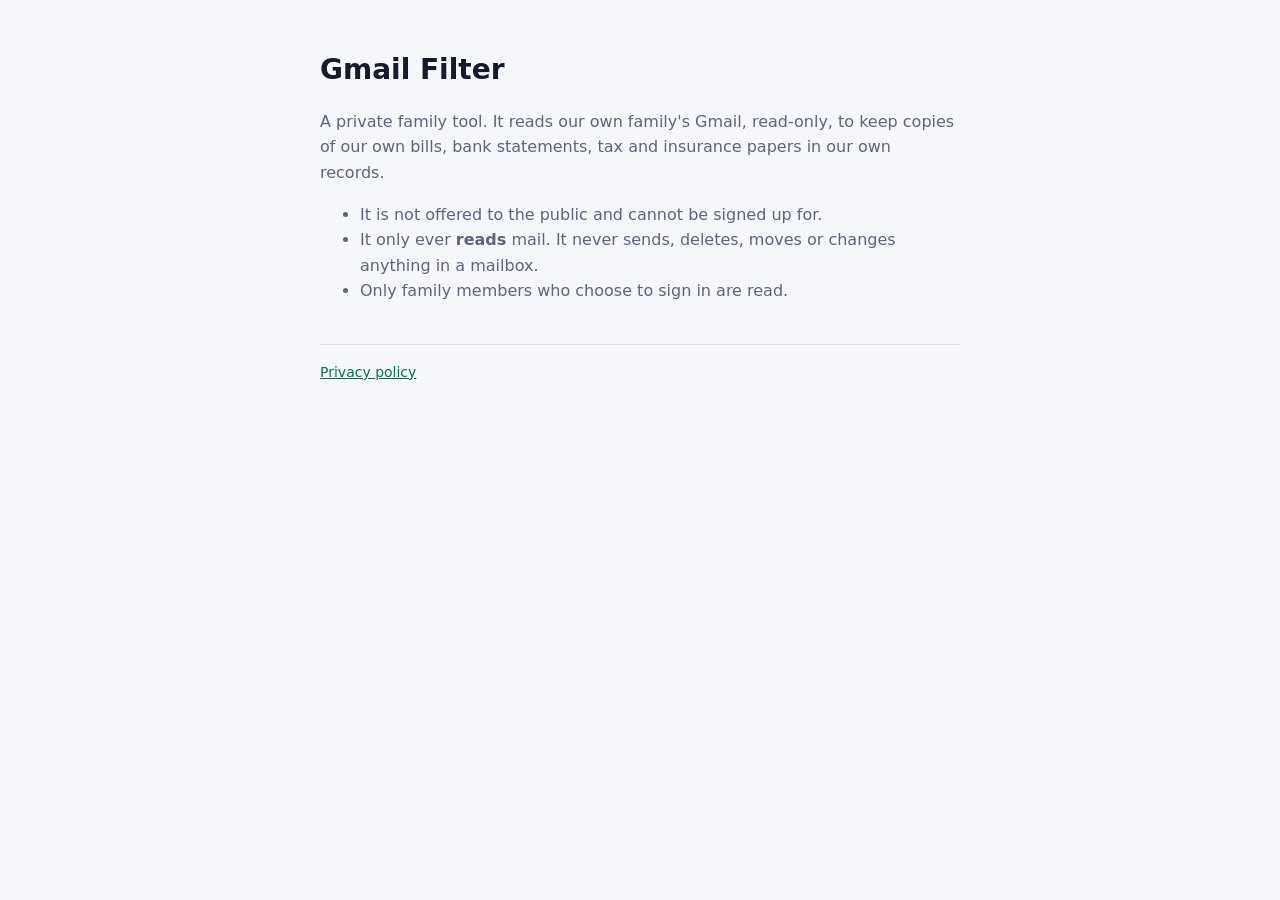
<file: index.html>
<!doctype html><html lang="en"><head><meta charset="utf-8"><meta name="viewport" content="width=device-width,initial-scale=1">
<title>Gmail Filter</title><link rel="stylesheet" href="style.css"></head><body><main>
<h1>Gmail Filter</h1>
<p>A private family tool. It reads our own family's Gmail, read-only, to keep copies of our own bills, bank statements, tax and insurance papers in our own records.</p>
<ul><li>It is not offered to the public and cannot be signed up for.</li>
<li>It only ever <b>reads</b> mail. It never sends, deletes, moves or changes anything in a mailbox.</li>
<li>Only family members who choose to sign in are read.</li></ul>
<footer><a href="privacy.html">Privacy policy</a></footer>
</main></body></html>
</file>
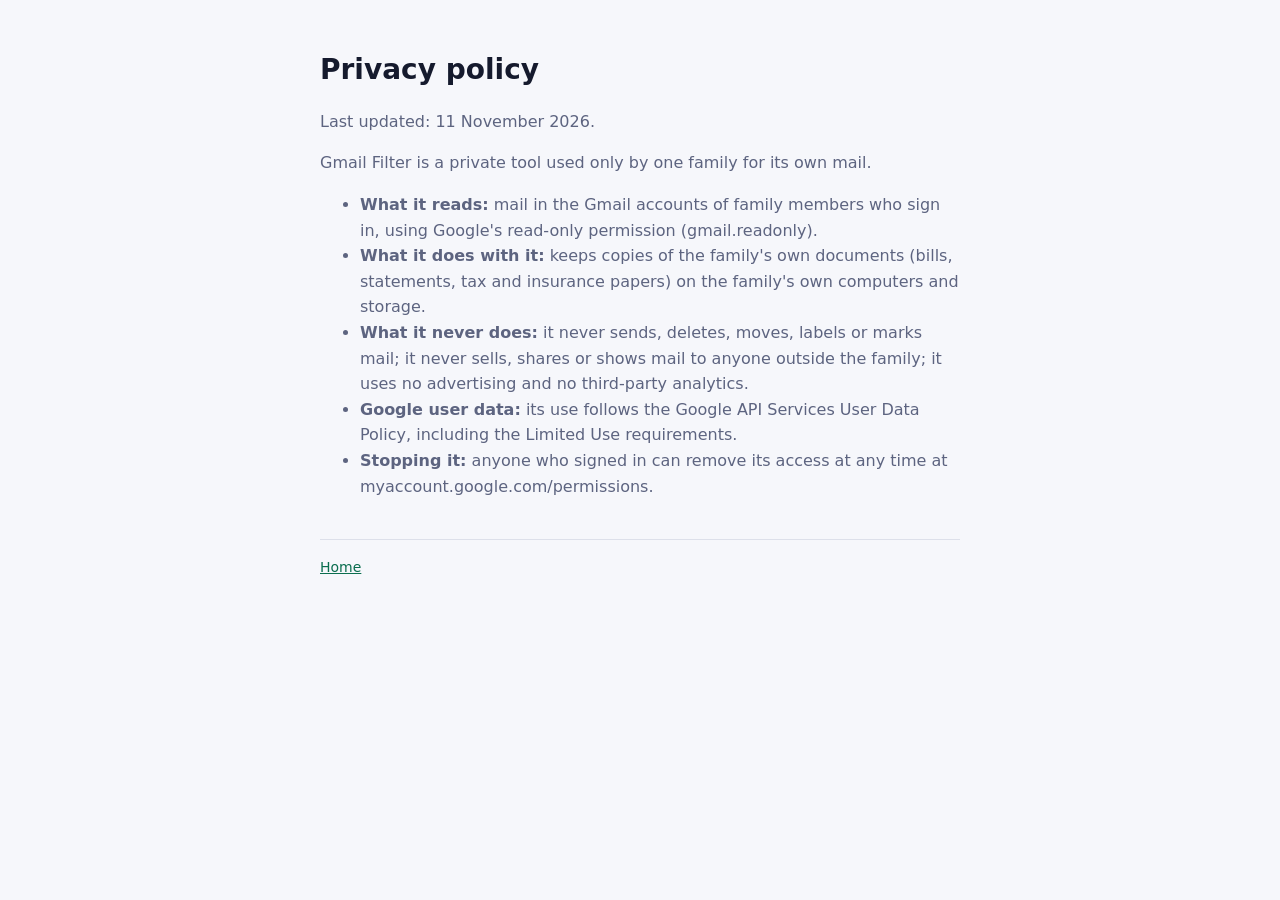
<file: privacy.html>
<!doctype html><html lang="en"><head><meta charset="utf-8"><meta name="viewport" content="width=device-width,initial-scale=1">
<title>Gmail Filter privacy</title><link rel="stylesheet" href="style.css"></head><body><main>
<h1>Privacy policy</h1>
<p>Last updated: 11 November 2026.</p>
<p>Gmail Filter is a private tool used only by one family for its own mail.</p>
<ul>
<li><b>What it reads:</b> mail in the Gmail accounts of family members who sign in, using Google's read-only permission (gmail.readonly).</li>
<li><b>What it does with it:</b> keeps copies of the family's own documents (bills, statements, tax and insurance papers) on the family's own computers and storage.</li>
<li><b>What it never does:</b> it never sends, deletes, moves, labels or marks mail; it never sells, shares or shows mail to anyone outside the family; it uses no advertising and no third-party analytics.</li>
<li><b>Google user data:</b> its use follows the Google API Services User Data Policy, including the Limited Use requirements.</li>
<li><b>Stopping it:</b> anyone who signed in can remove its access at any time at myaccount.google.com/permissions.</li>
</ul>
<footer><a href="index.html">Home</a></footer>
</main></body></html>
</file>
<file: style.css>
:root{--bg:#f6f7fb;--fg:#151a2d;--mut:#5d6480;--line:#dde0ea;--acc:#0b6e4f}
@media(prefers-color-scheme:dark){:root{--bg:#0f1220;--fg:#eef0f8;--mut:#9aa1bd;--line:#2a3049;--acc:#4cc98d}}
body{margin:0;background:var(--bg);color:var(--fg);font:16px/1.6 system-ui,-apple-system,"Segoe UI",sans-serif}
main{max-width:640px;margin:0 auto;padding:48px max(16px,env(safe-area-inset-left))}
h1{font-size:28px;margin:0 0 8px}p,li{color:var(--mut)}a{color:var(--acc)}footer{margin-top:40px;padding-top:16px;border-top:1px solid var(--line);font-size:14px;color:var(--mut)}
</file>
